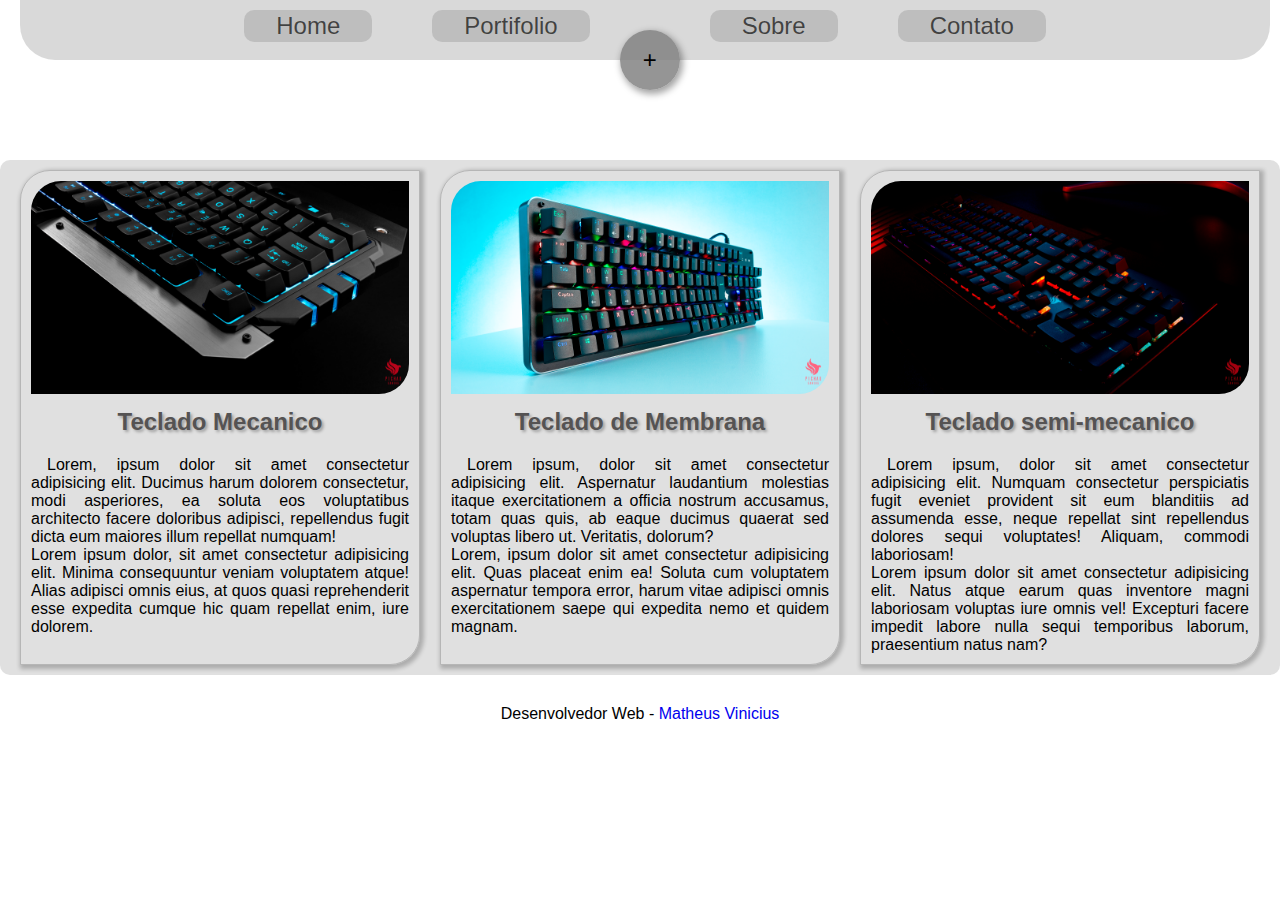
<file: ex001/index.html>
<!DOCTYPE html>
<html lang="pt-br">
<head>
    <meta charset="UTF-8">
    <meta http-equiv="X-UA-Compatible" content="IE=edge">
    <meta name="viewport" content="width=device-width, initial-scale=1.0">
    <title>Protifolio</title>
    <link rel="shortcut icon" href="favicon.ico" type="image/x-icon">
    <link rel="stylesheet" href="index.css">
    
</head>
<body>
    <header id="header">
        <nav id="nav">
            <ul id="menu">
                <li><button>Home</button></li>
                <li><button>Portifolio</button></li>
                <button id="bt-center">+</button>
                <li><button>Sobre</button></li>
                <li><button>Contato</button></li>

            </ul>
        </nav>
    </header>
    <main id="main">
        <section id="section">
            <div>
                <article class="text">
                    <img src="imagens/Pichau_ (63).png" alt="Foto Teclado 1">
                    <h1>Teclado Mecanico</h1>
                    <p>Lorem, ipsum dolor sit amet consectetur adipisicing elit. Ducimus harum dolorem consectetur, modi asperiores, ea soluta eos voluptatibus architecto facere doloribus adipisci, repellendus fugit dicta eum maiores illum repellat numquam! <br>Lorem ipsum dolor, sit amet consectetur adipisicing elit. Minima consequuntur veniam voluptatem atque! Alias adipisci omnis eius, at quos quasi reprehenderit esse expedita cumque hic quam repellat enim, iure dolorem.</p>
                </article>
            </div>
            <div>
                <article class="text">
                    <img src="imagens/Pichau_ (74).png" alt="Foto Teclado 2">
                    <h1>Teclado de Membrana</h1>
                    <p>Lorem ipsum, dolor sit amet consectetur adipisicing elit. Aspernatur laudantium molestias itaque exercitationem a officia nostrum accusamus, totam quas quis, ab eaque ducimus quaerat sed voluptas libero ut. Veritatis, dolorum? <br>Lorem, ipsum dolor sit amet consectetur adipisicing elit. Quas placeat enim ea! Soluta cum voluptatem aspernatur tempora error, harum vitae adipisci omnis exercitationem saepe qui expedita nemo et quidem magnam.</p>
                </article>
            </div>
            <div>
                <article class="text">
                    <img src="imagens/Pichau_ (75).png" alt="Foto Teclado 3">
                    <h1>Teclado semi-mecanico</h1>
                    <p>Lorem ipsum, dolor sit amet consectetur adipisicing elit. Numquam consectetur perspiciatis fugit eveniet provident sit eum blanditiis ad assumenda esse, neque repellat sint repellendus dolores sequi voluptates! Aliquam, commodi laboriosam! <br> Lorem ipsum dolor sit amet consectetur adipisicing elit. Natus atque earum quas inventore magni laboriosam voluptas iure omnis vel! Excepturi facere impedit labore nulla sequi temporibus laborum, praesentium natus nam?</p>
                </article>
            </div>
        </section>
        
    </main>
    <footer id="footer">
            <p>Desenvolvedor Web - <a href="https:/wa.me/+5518920005872">Matheus Vinicius</a>
        </footer></p>
            
</body>
<script src="index.js"></script>
</html>
</file>
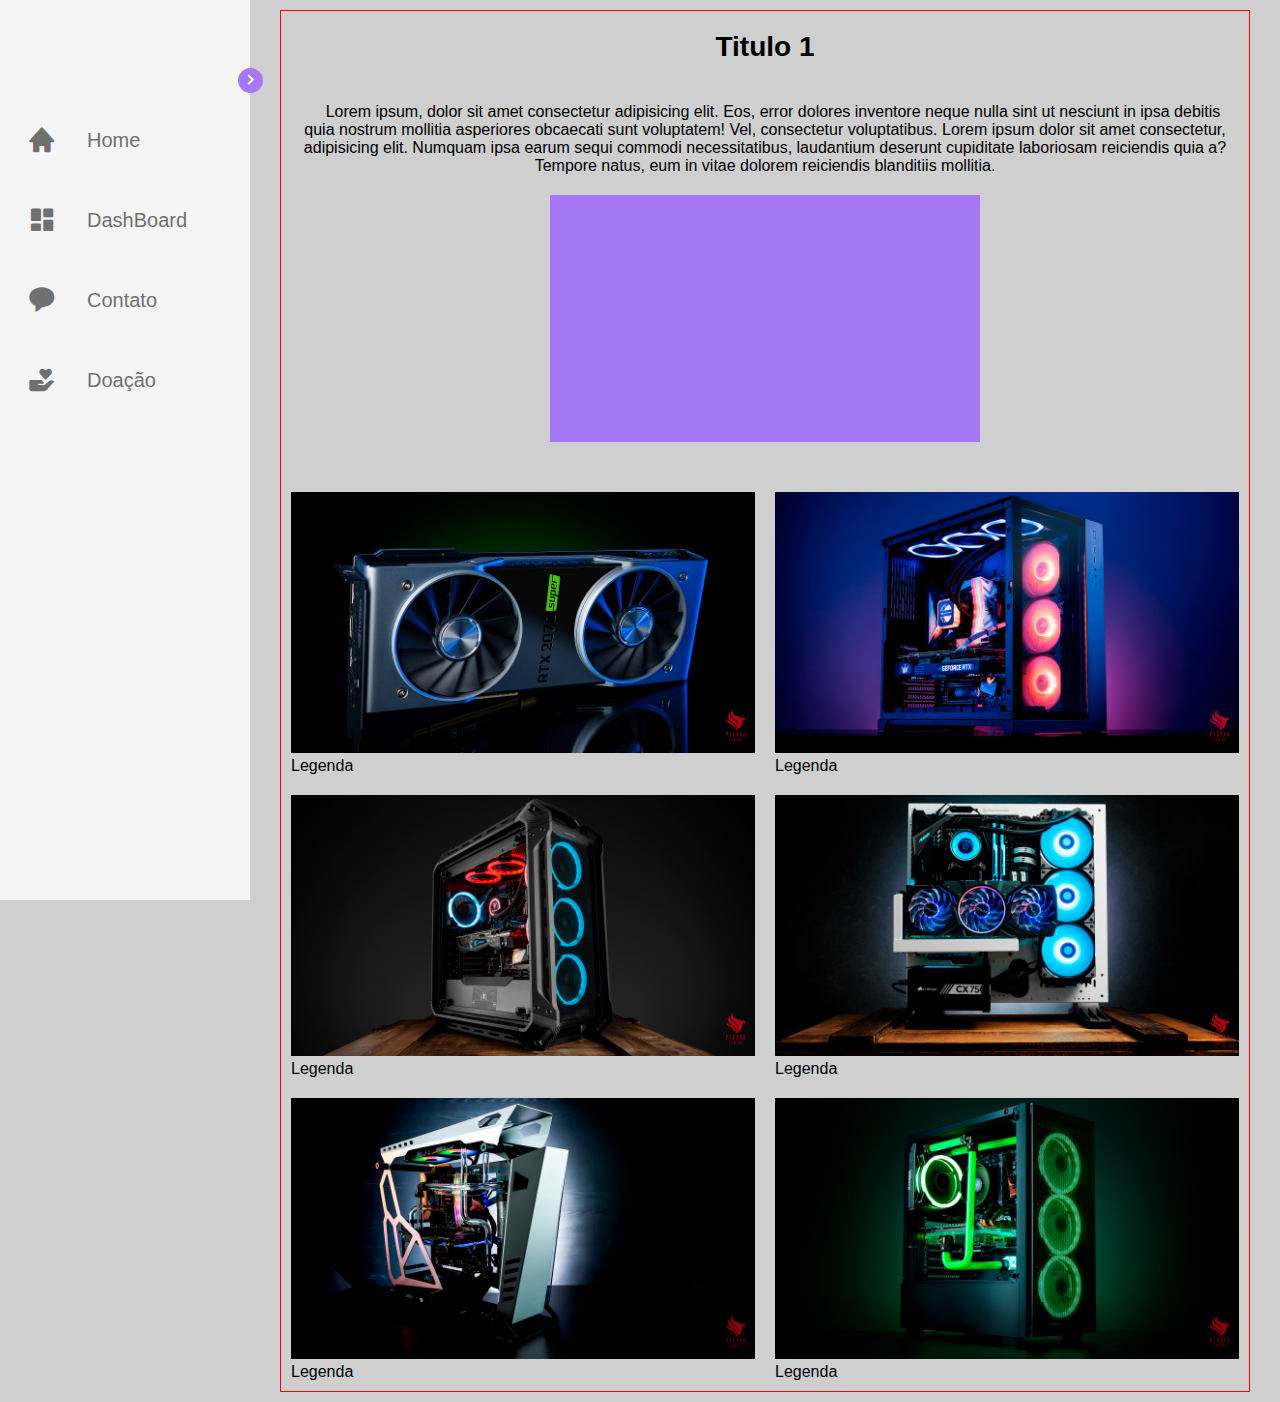
<file: ex002/index.html>
<!DOCTYPE html>
<html lang="pt-br">
<head>
    <meta charset="UTF-8">
    <meta http-equiv="X-UA-Compatible" content="IE=edge">
    <meta name="viewport" content="width=device-width, initial-scale=1.0">
    <title>Treino 2 </title>

    <link rel="stylesheet" href="css-style/style.css">

    <link href='https://unpkg.com/boxicons@2.1.4/css/boxicons.min.css' rel='stylesheet'>
</head>
<body>
    <!--Menu Lateral retratil-->
    <nav class="menu-bar">
        <header>
            
            <div class="bar-toggle">
                <i class='bx bx-chevron-left toggle'></i>
            </div>
            
            </div>
            <div class="menu">
                <ul class="menu-links">
                    <li class="nav-link">
                        <a href="#">
                            <i class='bx bxs-home icon'></i>
                            <span class="nav-text">Home</span>
                        </a>
                    </li>
                    <li class="nav-link">
                        <a href="#">
                            <i class='bx bxs-dashboard icon'></i>
                            <span class="nav-text">DashBoard</span>
                        </a>
                    </li>
                    <li class="nav-link">
                        <a href="#">
                            <i class='bx bxs-message-rounded icon'></i>
                            <span class="nav-text">Contato</span>
                        </a>
                    </li>
                    <li class="nav-link">
                        <a href="#">
                            <i class='bx bxs-donate-heart icon'></i>
                            <span class="nav-text">Doação</span>
                        </a>
                    </li>
                </ul>
                
        </header>
    </nav>
    <!--Corpo de Conteudo-->
    <main id="main">
        <article id="article">
            <h1>Titulo 1</h1>
            <p>Lorem ipsum, dolor sit amet consectetur adipisicing elit. Eos, error dolores inventore neque nulla sint ut nesciunt in ipsa debitis quia nostrum mollitia asperiores obcaecati sunt voluptatem! Vel, consectetur voluptatibus. Lorem ipsum dolor sit amet consectetur, adipisicing elit. Numquam ipsa earum sequi commodi necessitatibus, laudantium deserunt cupiditate laboriosam reiciendis quia a? Tempore natus, eum in vitae dolorem reiciendis blanditiis mollitia.</p>
        </article>
        <div class="video">
            <iframe width="560" height="315" src="https://www.youtube.com/embed/Cm-fUdymvbM" title="YouTube video player" frameborder="0" allow="accelerometer; autoplay; clipboard-write; encrypted-media; gyroscope; picture-in-picture" allowfullscreen>
            </iframe>
                
        </div>
        <section id="section">
            
            <div class="img">
                <a href="#"><img src="imagens/Pichau_ (3).png" alt="Pichau_3"></a>
                <p>Legenda</p>
            </div>
            <div class="img">
                <a href="#"><img src="imagens/Pichau_ (5).png" alt="Pichau_5"></a>
                <p>Legenda</p>
            </div>
            <div class="img">
                <a href="#"><img src="imagens/Pichau_ (6).png" alt="Pichau_6"></a>
                <p>Legenda</p>
            </div>
            <div class="img">
                <a href="#"><img src="imagens/Pichau_ (7).png" alt="Pichau_7"></a>
                <p>Legenda</p>
            </div>
            <div class="img">
                <a href="#"><img src="imagens/Pichau_ (23).png" alt="Pichau_23"></a>
                <p>Legenda</p>
            </div>
            <div class="img">
                <a href="#"><img src="imagens/Pichau_ (45).png" alt="Pichau_45"></a>
                <p>Legenda</p>
            </div>
        </section>
    </main>
    <!--Scripts-->
    <script src="script/script.js"></script>
</body>
</html>
</file>
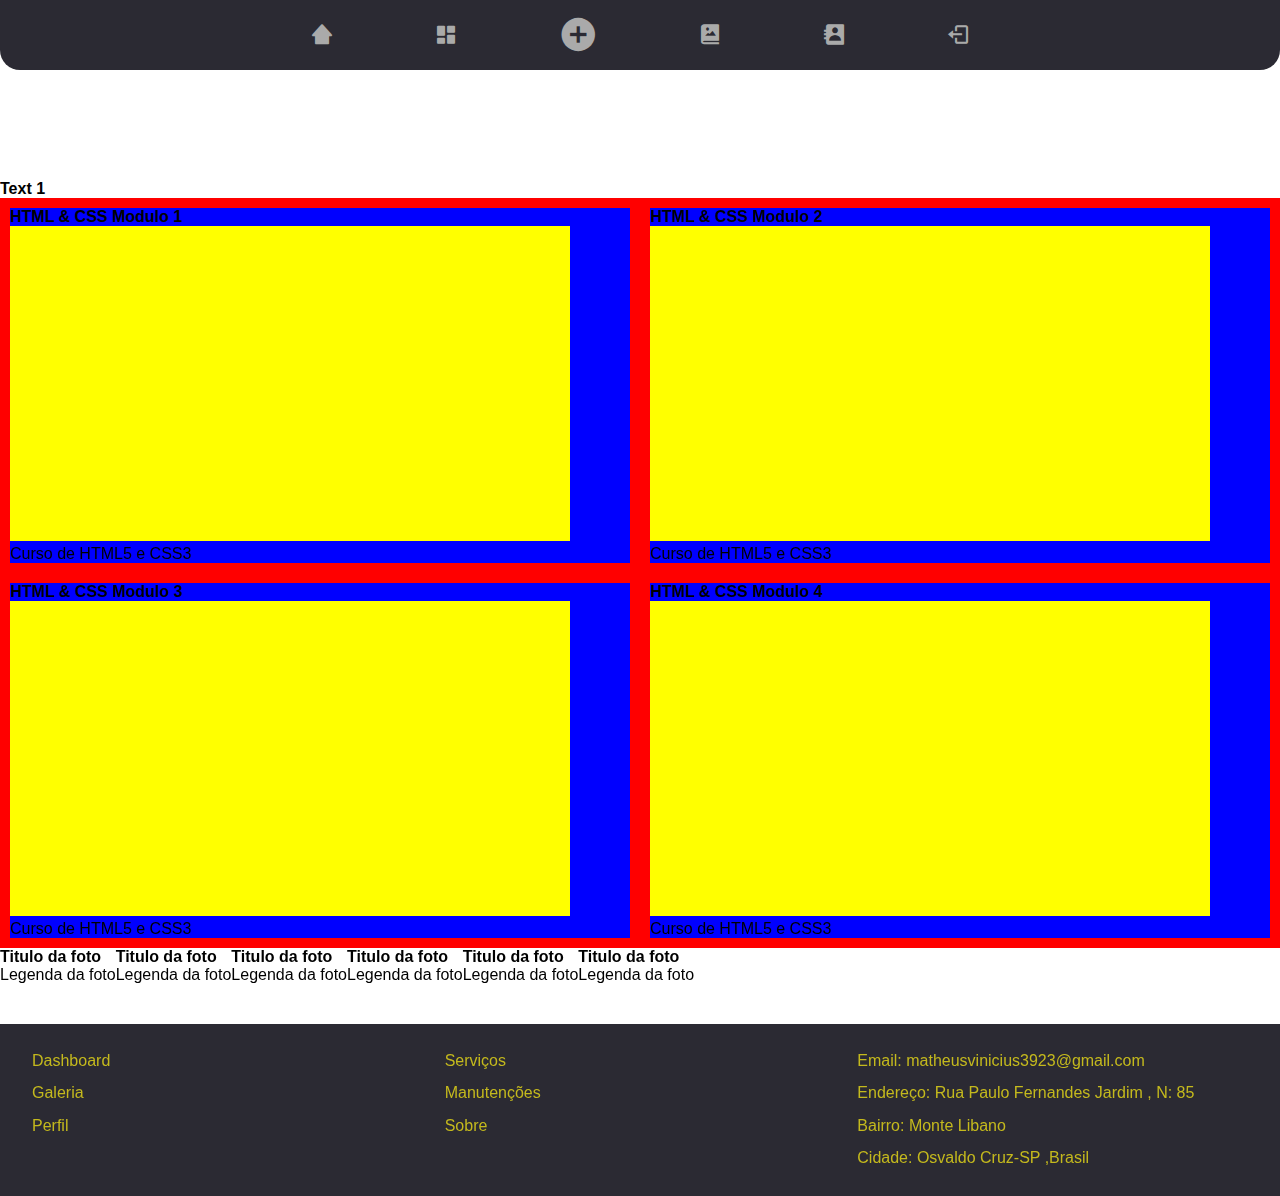
<file: ex003/index.html>
<!DOCTYPE html>
<html lang="pt-br">
<head>
    <meta charset="UTF-8">
    <meta http-equiv="X-UA-Compatible" content="IE=edge">
    <meta name="viewport" content="width=device-width, initial-scale=1.0">
    <title>Document</title>
    <link href='https://unpkg.com/boxicons@2.1.4/css/boxicons.min.css' rel='stylesheet'>
    <link rel="stylesheet" href="styles/index.css">
</head>
<body>
    <header id="header">
        <!---------------Script-------------->
        <button id="bt-mobile">Mobile</button>
        <!---------------Script-------------->
        <nav class="sidebar">
            <div class="logo">
                
            </div>
            <ul class="sidebar-menu">
                <li class="close">
                    <a href="#">
                        <i class='bx bxs-home-alt-2'></i>
                    </a>
                </li>
                <li class="close">
                    <a href="#">
                        <i class='bx bxs-dashboard'></i>
                    </a>
                </li>
                <li class="sidebar-menu-bt-center">
                    <a href="#">
                        <i class='bx bxs-plus-circle'></i>
                    </a>
                </li>
                <li class="close">
                    <a href="#">
                        <i class='bx bxs-photo-album'></i>
                    </a>
                </li>
                <li class="close">
                    <a href="#">
                        <i class='bx bxs-contact'></i>
                    </a>
                </li>
                <li class="close">
                    <a href="#">
                        <i class='bx bx-log-out'></i>
                    </a>
                </li>
            </ul>
        </nav>
    </header>
    <main id="main">
        <article class="article">
            <h1>Text 1</h1>
        </article>
        <section id="section-video">
            
            <div class="container-section-video">
                <h3>HTML & CSS Modulo 1</h3>
                <!--Video iframe-->
                <iframe width="560" height="315" src="https://www.youtube.com/embed/videoseries?list=PLHz_AreHm4dkZ9-atkcmcBaMZdmLHft8n" title="YouTube video player" frameborder="0" allow="accelerometer; autoplay; clipboard-write; encrypted-media; gyroscope; picture-in-picture" allowfullscreen></iframe>
                <p>Curso de HTML5 e CSS3</p>
            </div>
            
            
            <div class="container-section-video">
                <h3>HTML & CSS Modulo 2</h3>
                <!--Video iframe-->
                <iframe width="560" height="315" src="https://www.youtube.com/embed/vPNIAJ9B4hg" title="YouTube video player" frameborder="0" allow="accelerometer; autoplay; clipboard-write; encrypted-media; gyroscope; picture-in-picture" allowfullscreen></iframe>
                <p>Curso de HTML5 e CSS3</p>
            </div>
            
            
            <div class="container-section-video">
                <h3>HTML & CSS Modulo 3</h3>
                <!--Video iframe-->
                <iframe width="560" height="315" src="https://www.youtube.com/embed/ofFgnDtn_1c" title="YouTube video player" frameborder="0" allow="accelerometer; autoplay; clipboard-write; encrypted-media; gyroscope; picture-in-picture" allowfullscreen></iframe>
                <p>Curso de HTML5 e CSS3</p>
            </div>
            <div class="container-section-video">
                <h3>HTML & CSS Modulo 4</h3>
                <!--Video iframe-->
                <iframe width="560" height="315" src="https://www.youtube.com/embed/zHKHMmEG9vE" title="YouTube video player" frameborder="0" allow="accelerometer; autoplay; clipboard-write; encrypted-media; gyroscope; picture-in-picture" allowfullscreen></iframe>
                <p>Curso de HTML5 e CSS3</p>
            </div>
            
        </section>
        <article class="article">

        </article>
        <section id="section-foto">
            
            <div class="main-section-foto">
                <!--Fotos-->
                <h3>Titulo da foto</h3>
                <p>Legenda da foto</p>
            </div>
                   
            <div class="main-section-foto">
                <!--Fotos-->
                <h3>Titulo da foto</h3>
                <p>Legenda da foto</p>
            </div>
            
            <div class="main-section-foto">
                <!--Fotos-->
                <h3>Titulo da foto</h3>       
                <p>Legenda da foto</p>
            </div>
            
            <div class="main-section-foto">
                <!--Fotos-->
                <h3>Titulo da foto</h3>
                <p>Legenda da foto</p>
            </div>
            
            <div class="main-section-foto">
                <!--Fotos-->
                <h3>Titulo da foto</h3>            
                <p>Legenda da foto</p>
            </div>
            
            <div class="main-section-foto">
                <!--Fotos-->
                <h3>Titulo da foto</h3>
                <p>Legenda da foto</p>
            </div>
        </section>
    </main>
    <footer class="rodape">
        <table class="rodape-info">
            <tr>
                <td><a href="">Dashboard</a></td>
                <td><a href="">Serviços</a></td>
                <td>Email: <a href="mailto:matheusvinicius3923@gmail.com">matheusvinicius3923@gmail.com</a></td>
            </tr>
            <tr>
                <td><a href="">Galeria</a></td>
                <td><a href="">Manutenções</a></td>
                <td>Endereço: Rua Paulo Fernandes Jardim , N: 85</td>
            </tr>
            <tr>
                <td><a href="">Perfil</a></td>
                <td><a href="">Sobre</a></td>
                <td>Bairro: Monte Libano</td>
            </tr>
            <tr>
                <td></td>
                <td></td>
                <td>Cidade: Osvaldo Cruz-SP ,Brasil</td>

            </tr>
        </table>
    </footer>
</body>
</html>
</file>
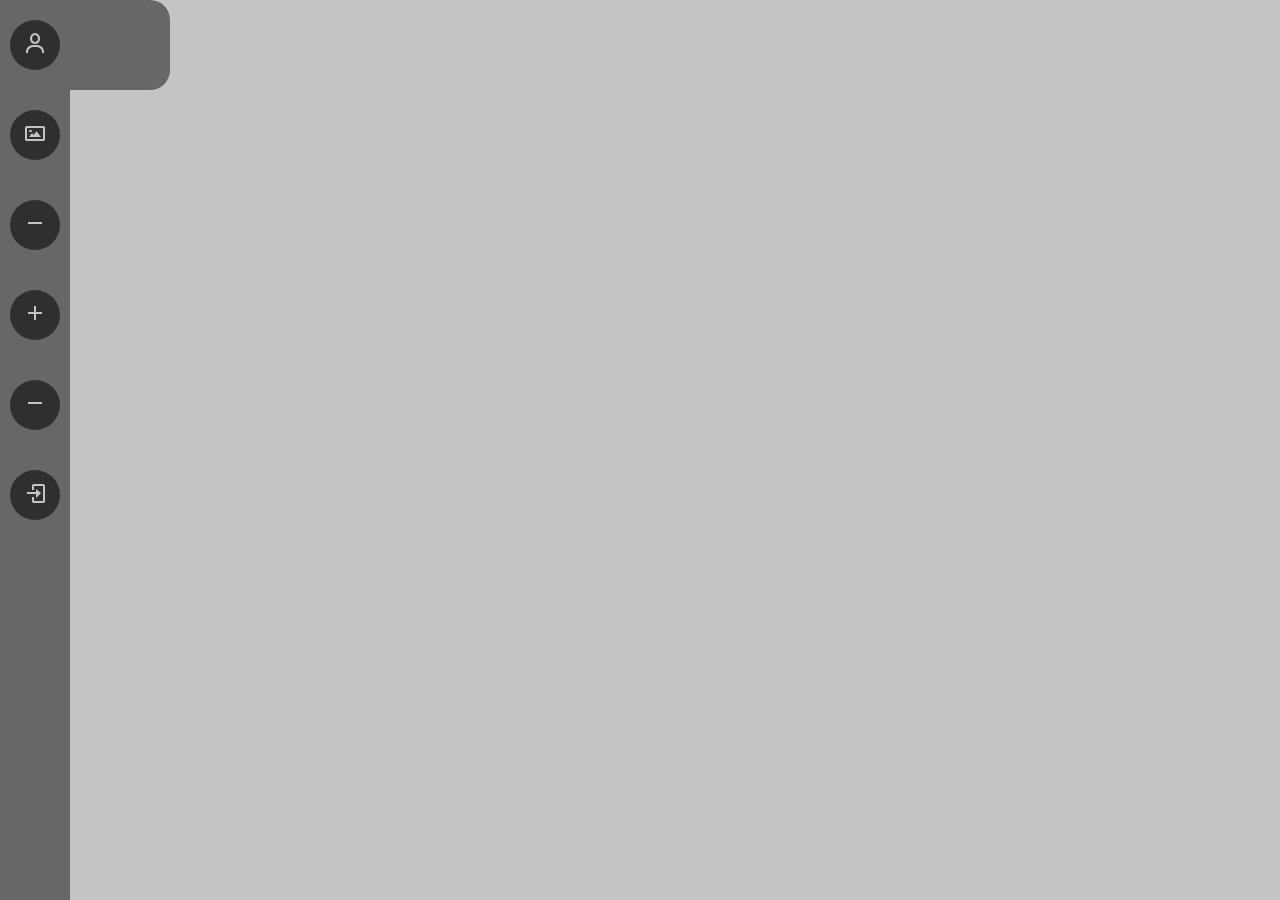
<file: ex004/index.html>
<!DOCTYPE html>
<html lang="pt-br">
<head>
    <meta charset="UTF-8">
    <meta http-equiv="X-UA-Compatible" content="IE=edge">
    <meta name="viewport" content="width=device-width, initial-scale=1.0">
    <title>Exercicio 04</title>
    <link rel="shortcut icon" href="favicon.ico" type="image/x-icon">
    <link rel="stylesheet" href="style/css01.css">
    <link rel="stylesheet" href="style/css02.css">
    <link href='https://unpkg.com/boxicons@2.1.4/css/boxicons.min.css' rel='stylesheet'>
</head>
<body>
    <header>
        <nav class="box">
            <ul class="menu-bar">

                <li>
                    <button class="button">
                        <i class='bx bx-user'></i>
                    </button>
                    <p class="bt-legenda">Perfil</p>
                </li>

                <li>
                <button class="button">
                        <i class='bx bx-image'></i>
                    </button>
                    <p class="bt-legenda">Galeria</p>
                </li>

                <li>
                    <button class="button">
                        <i class='bx bx-minus'></i>
                       
                    </button>
                     <p class="bt-legenda">Alguma</p>
                </li>

                <li>
                    <button class="button">
                        <i class='bx bx-plus'></i>
                    </button>
                    <p class="bt-legenda">alguma</p>
                </li>

                <li>
                    <button class="button">
                        <i class='bx bx-minus'></i>
                    </button>
                    <p class="bt-legenda">Contato</p>
                </li>
                
                <li>
                    <div class="log-out flex">
                        <button class="button">
                            <i class='bx bx-log-out'></i>
                        </button>
                        <p class="bt-legenda exit">Sair</p>
                    </div>
                    <div class="log-in flex">
                        <button class="button">
                            <i class='bx bx-log-in'></i>
                        </button>
                        <p class="bt-legenda enter">Entrar</p>
                    </div>
                </li>
                
                
            </ul>
        </nav>
    </header>
    
</body>
</html>
</file>
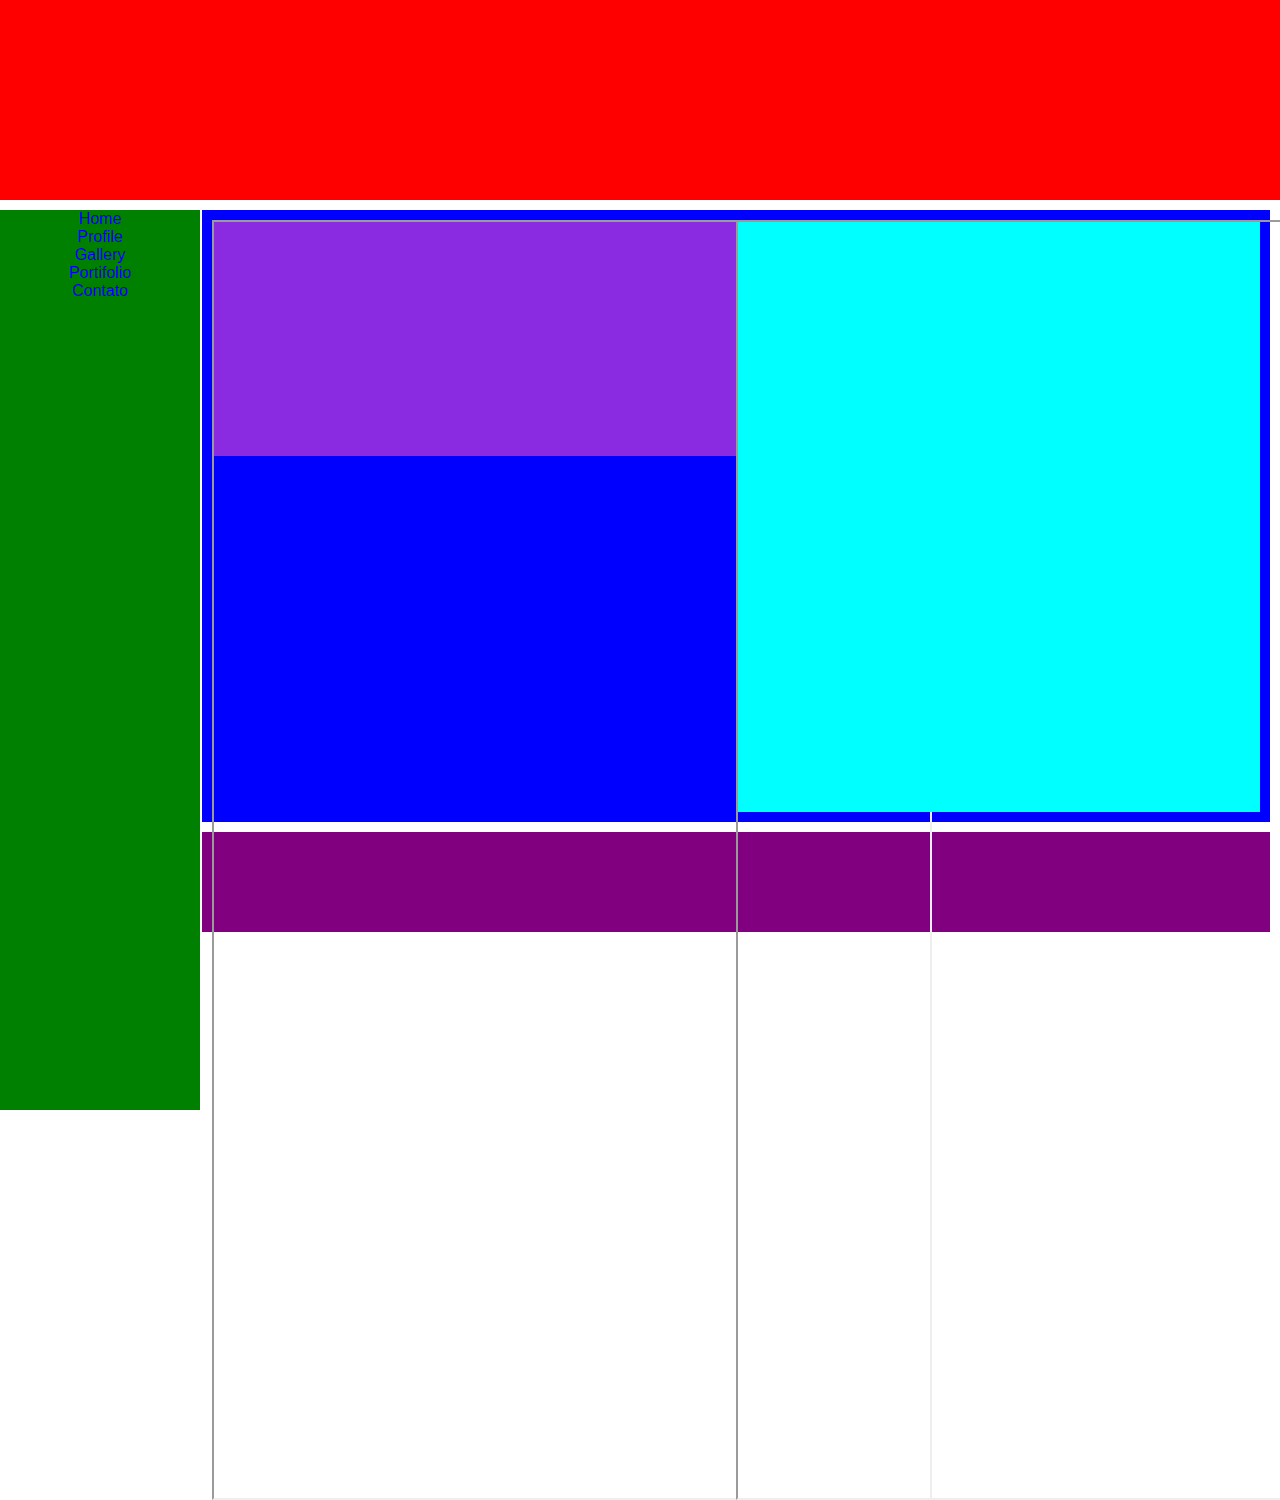
<file: ex005/index.html>
<!DOCTYPE html>
<html lang="pt-br">
<head>
    <meta charset="UTF-8">
    <meta http-equiv="X-UA-Compatible" content="IE=edge">
    <meta name="viewport" content="width=device-width, initial-scale=1.0">
    <title>Display = GRID</title>
    <link rel="stylesheet" href="style/grid.css">
</head>
<body>
    <header class="cabeçalho">
        

    </header>
    
    <nav class="sidebar">
        <ul class="menu">
            <li><a href="#">Home</a></li>
            <li><a href="#">Profile</a></li>
            <li><a href="#">Gallery</a></li>
            <li><a href="#">Portifolio</a></li>
            <li><a href="#">Contato</a></li>
        </ul>
    </nav>

    <main class="container">
        <section class="text">
            <iframe class="video" src="https://drive.google.com/file/d/1P_Eglna3308Kp6nXxD21__0CcInYgJVf/preview" width="720" height="1280" allow="autoplay"></iframe>
        </section>
        <section class="img">
            <iframe class="video" src="https://drive.google.com/file/d/1L3TdYBX80W4CqdiNGpZvjH43bXzJ2mrG/preview"  width="720" height="1280" allow="autoplay"></iframe>
        </section>
    </main>

    <footer class="rodapé">

    </footer>
</body>
</html>
</file>
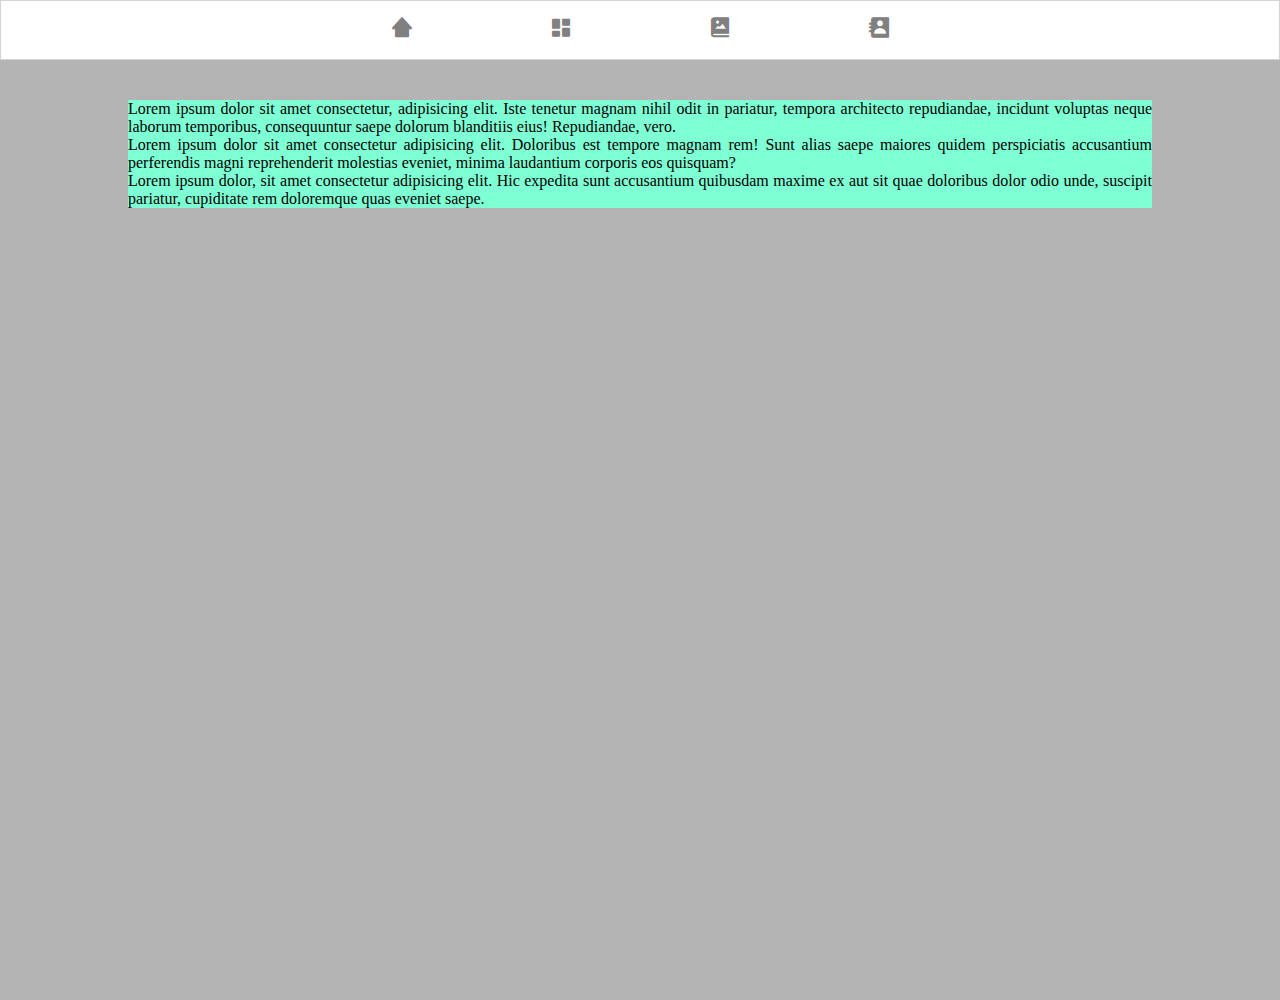
<file: ex006/index.html>
<!DOCTYPE html>
<html lang="pt-br">
<head>
    <meta charset="UTF-8">
    <meta http-equiv="X-UA-Compatible" content="IE=edge">
    <meta name="viewport" content="width=device-width, initial-scale=1.0">
    <title>Tabelas</title>
    <link rel="stylesheet" href="style/home.css">
    <link href='https://unpkg.com/boxicons@2.1.4/css/boxicons.min.css' rel='stylesheet'>
</head>
<body>
    <!--Cabeçalho-->
    <header>
        <nav class="menu-bar">
            <ul class="menu">
                <li>
                    <a href="#">
                        <i class='bx bxs-home-alt-2'></i>
                    </a>
                </li>
                <li>
                    <a href="#">
                        <i class='bx bxs-dashboard'></i>
                    </a>
                </li>
                <li>
                    <a href="#">
                        <i class='bx bxs-photo-album'></i>
                    </a>
                </li>
                <li>
                    <a href="#">
                        <i class='bx bxs-contact'></i>
                    </a>
                </li>
                
            </ul>
        </nav>
    </header>

    <!--Conteudo-->
    <main>
        
        <section>
            <article>
                <p>Lorem ipsum dolor sit amet consectetur, adipisicing elit. Iste tenetur magnam nihil odit in pariatur, tempora architecto repudiandae, incidunt voluptas neque laborum temporibus, consequuntur saepe dolorum blanditiis eius! Repudiandae, vero.</p>
            </article>
        </section>
        <section>
            <article>
                <p>Lorem ipsum dolor sit amet consectetur adipisicing elit. Doloribus est tempore magnam rem! Sunt alias saepe maiores quidem perspiciatis accusantium perferendis magni reprehenderit molestias eveniet, minima laudantium corporis eos quisquam?</p>
            </article>
        </section>
        <section>
            <article>
                <p>Lorem ipsum dolor, sit amet consectetur adipisicing elit. Hic expedita sunt accusantium quibusdam maxime ex aut sit quae doloribus dolor odio unde, suscipit pariatur, cupiditate rem doloremque quas eveniet saepe.</p>
            </article>
        </section>
    </main>

    <!--Rodapé-->
    <footer>

    </footer>
    
</body>
</html>
</file>
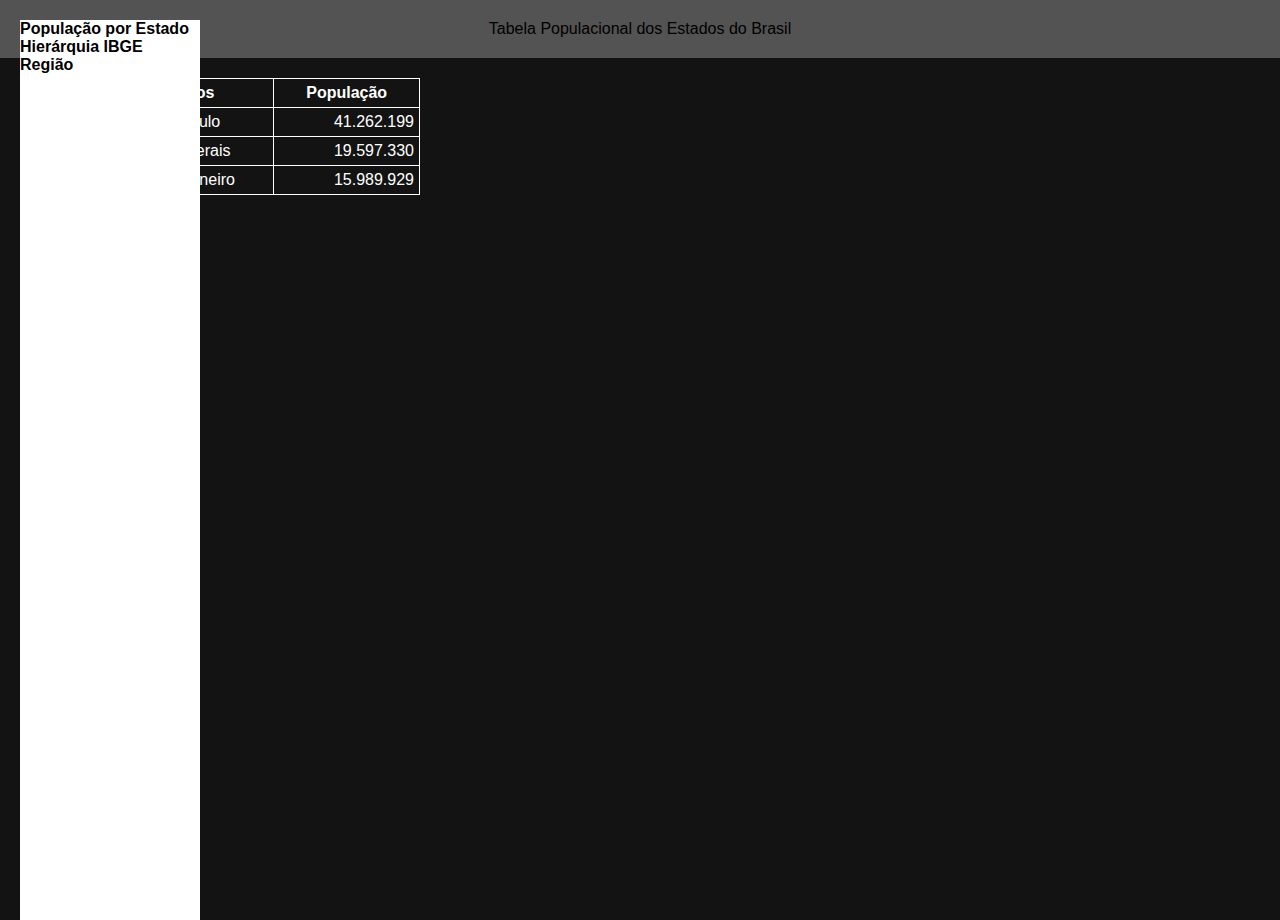
<file: ex007/index.html>
<!DOCTYPE html>
<html lang="pt-br">
<head>
    <meta charset="UTF-8">
    <meta http-equiv="X-UA-Compatible" content="IE=edge">
    <meta name="viewport" content="width=device-width, initial-scale=1.0">
    <title>Tabelas Grandes</title>
    <link rel="stylesheet" href="style/style.css">
</head>
<body>
    <header>
        <nav>
            <ul>
                <li>
                    <a href="#">
                        População por Estado
                    </a>
                </li>
                <li>
                    <a href="#">
                        
                    </a>
                </li>
                <li>
                    <a href="#">
                        Hierárquia IBGE
                    </a>
                </li>
                <li>
                    <a href="#">
                        Região
                    </a>
                </li>
            </ul>
        </nav>
    </header>
    <main>
        <section>
            Tabela Populacional dos Estados do Brasil
        </section>
    </main>
    <div class="tabela">
        <table>
            <thead>
                <tr>
                    <th>Posição</th>
                    <th>Estados</th>
                    <th>População</th>
                </tr>
            </thead>
            <tbody>
                <tr>
                    <td class="num">1</td>
                    <td>São Paulo</td>
                    <td class="num-person">41.262.199</td>
                </tr>
                <tr>
                    <td class="num">2</td>
                    <td>Minas Gerais</td>
                    <td class="num-person">19.597.330</td>
                </tr>
                <tr>
                    <td class="num">3</td>
                    <td>Rio de Janeiro</td>
                    <td class="num-person">15.989.929</td>
                </tr>
            </tbody>
            <tfoot>
            </tfoot>
        </table>
    </div>
    
</body>
</html>
</file>
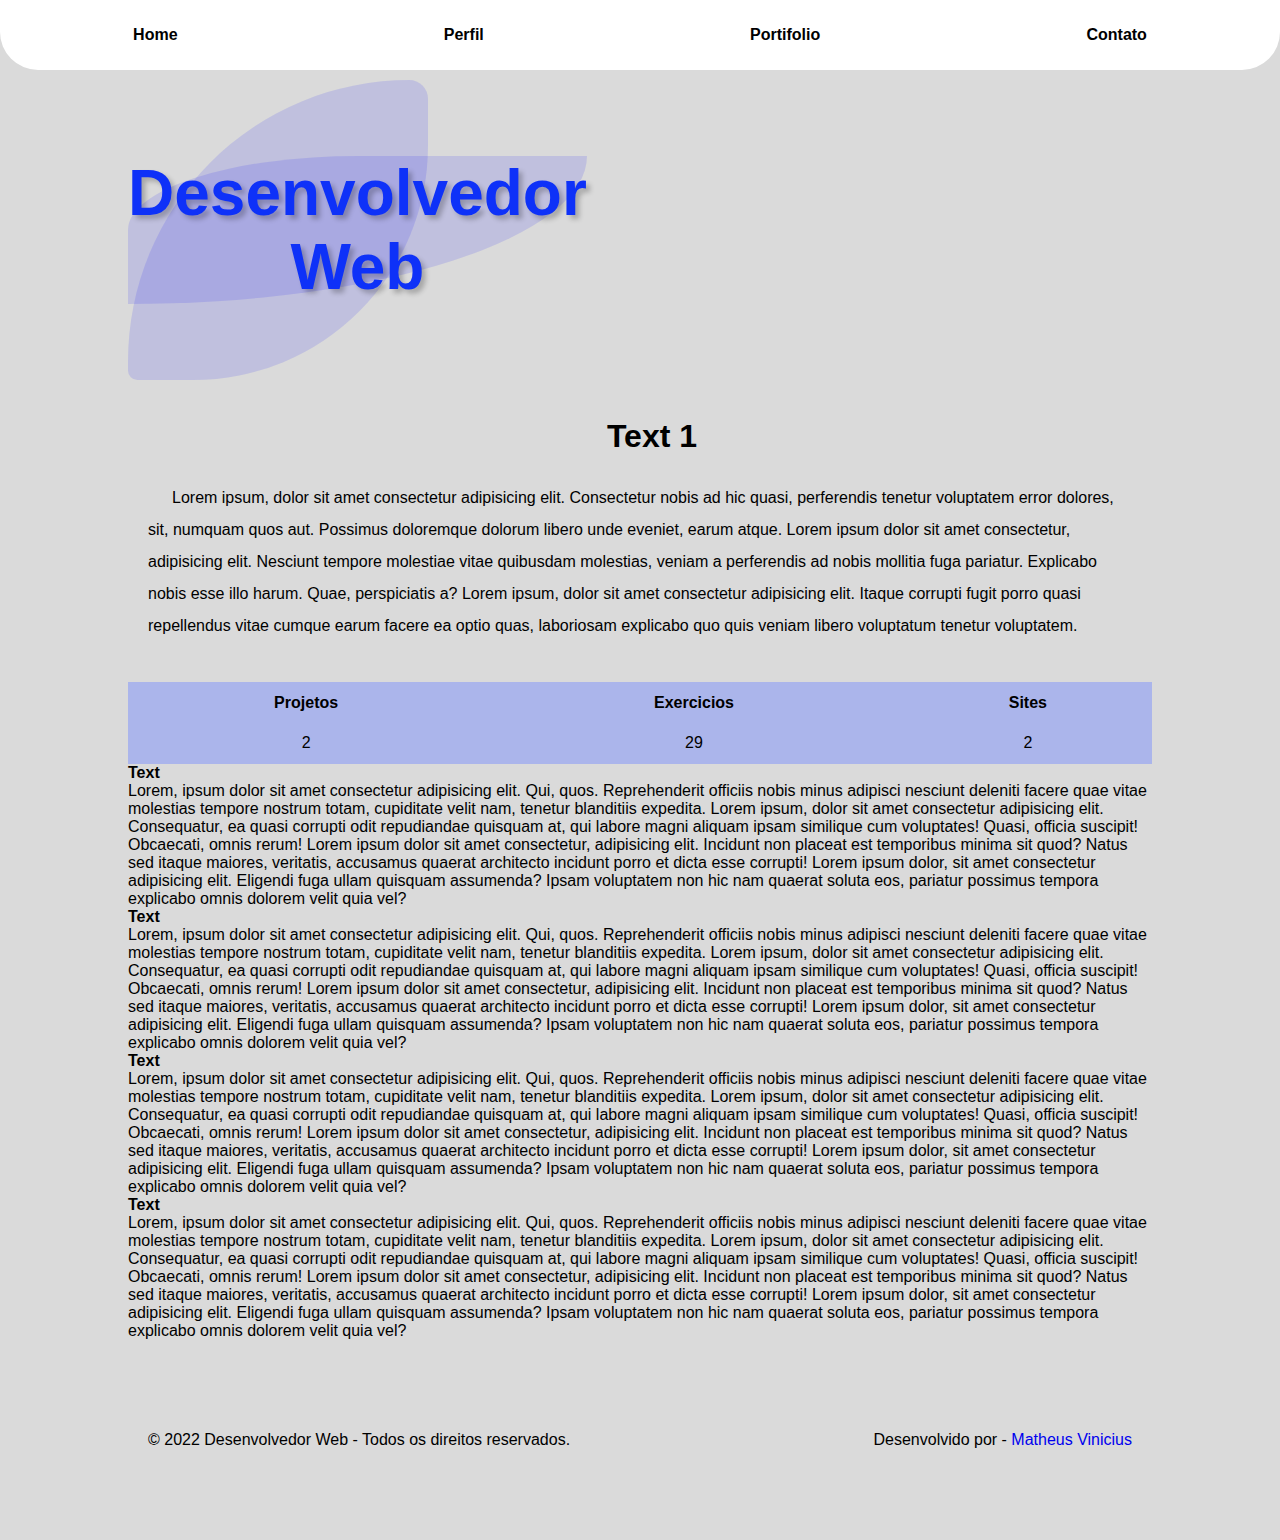
<file: ex008/index.html>
<!DOCTYPE html>
<html lang="pt-br">
<head>
    <meta charset="UTF-8">
    <meta http-equiv="X-UA-Compatible" content="IE=edge">
    <meta name="viewport" content="width=device-width, initial-scale=1.0">
    <title>Exercicio 8</title>
    <link rel="stylesheet" href="estilos/style.css">
</head>
<body>
    <header>
        <nav class="sidebar">
            <ul class="menu">
                <li class="menu-iten">
                    <a href="#">Home</a>
                </li>
                <li class="menu-iten">
                    <a href="#">Perfil</a>
                </li>
                <li class="menu-iten">
                    <a href="#">Portifolio</a>
                </li>
                <li class="menu-iten">
                    <a href="#">Contato</a>
                </li>
            </ul>
        </nav>
    </header>
    <main>
        <section class="container">
            <div class="logo">
                <p>Desenvolvedor <br> Web</p>
            </div>
            <article>
                <div class="box-text">
                    <h1>Text 1</h1>
                    <p>Lorem ipsum, dolor sit amet consectetur adipisicing elit. Consectetur nobis ad hic quasi, perferendis tenetur voluptatem error dolores, sit, numquam quos aut. Possimus doloremque dolorum libero unde eveniet, earum atque. Lorem ipsum dolor sit amet consectetur, adipisicing elit. Nesciunt tempore molestiae vitae quibusdam molestias, veniam a perferendis ad nobis mollitia fuga pariatur. Explicabo nobis esse illo harum. Quae, perspiciatis a? Lorem ipsum, dolor sit amet consectetur adipisicing elit. Itaque corrupti fugit porro quasi repellendus vitae cumque earum facere ea optio quas, laboriosam explicabo quo quis veniam libero voluptatum tenetur voluptatem.
                    </p>
                </div>
            </article>
        </section>
        <div class="table">
            <table>
                <thead>
                    <tr>
                        <th>Projetos</th>
                        <th>Exercicios</th>
                        <th>Sites</th>
                    </tr>
                </thead>
                <tbody>
                    <tr>
                        
                        <td>2</td>
                        <td>29</td>
                        <td>2</td>
                    </tr>
                </tbody>
            </table>
        </div>
        <h1>Text</h1>
        <p>Lorem, ipsum dolor sit amet consectetur adipisicing elit. Qui, quos. Reprehenderit officiis nobis minus adipisci nesciunt deleniti facere quae vitae molestias tempore nostrum totam, cupiditate velit nam, tenetur blanditiis expedita. Lorem ipsum, dolor sit amet consectetur adipisicing elit. Consequatur, ea quasi corrupti odit repudiandae quisquam at, qui labore magni aliquam ipsam similique cum voluptates! Quasi, officia suscipit! Obcaecati, omnis rerum! Lorem ipsum dolor sit amet consectetur, adipisicing elit. Incidunt non placeat est temporibus minima sit quod? Natus sed itaque maiores, veritatis, accusamus quaerat architecto incidunt porro et dicta esse corrupti! Lorem ipsum dolor, sit amet consectetur adipisicing elit. Eligendi fuga ullam quisquam assumenda? Ipsam voluptatem non hic nam quaerat soluta eos, pariatur possimus tempora explicabo omnis dolorem velit quia vel?</p>
        <h1>Text</h1>
        <p>Lorem, ipsum dolor sit amet consectetur adipisicing elit. Qui, quos. Reprehenderit officiis nobis minus adipisci nesciunt deleniti facere quae vitae molestias tempore nostrum totam, cupiditate velit nam, tenetur blanditiis expedita. Lorem ipsum, dolor sit amet consectetur adipisicing elit. Consequatur, ea quasi corrupti odit repudiandae quisquam at, qui labore magni aliquam ipsam similique cum voluptates! Quasi, officia suscipit! Obcaecati, omnis rerum! Lorem ipsum dolor sit amet consectetur, adipisicing elit. Incidunt non placeat est temporibus minima sit quod? Natus sed itaque maiores, veritatis, accusamus quaerat architecto incidunt porro et dicta esse corrupti! Lorem ipsum dolor, sit amet consectetur adipisicing elit. Eligendi fuga ullam quisquam assumenda? Ipsam voluptatem non hic nam quaerat soluta eos, pariatur possimus tempora explicabo omnis dolorem velit quia vel?</p>
        <h1>Text</h1>
        <p>Lorem, ipsum dolor sit amet consectetur adipisicing elit. Qui, quos. Reprehenderit officiis nobis minus adipisci nesciunt deleniti facere quae vitae molestias tempore nostrum totam, cupiditate velit nam, tenetur blanditiis expedita. Lorem ipsum, dolor sit amet consectetur adipisicing elit. Consequatur, ea quasi corrupti odit repudiandae quisquam at, qui labore magni aliquam ipsam similique cum voluptates! Quasi, officia suscipit! Obcaecati, omnis rerum! Lorem ipsum dolor sit amet consectetur, adipisicing elit. Incidunt non placeat est temporibus minima sit quod? Natus sed itaque maiores, veritatis, accusamus quaerat architecto incidunt porro et dicta esse corrupti! Lorem ipsum dolor, sit amet consectetur adipisicing elit. Eligendi fuga ullam quisquam assumenda? Ipsam voluptatem non hic nam quaerat soluta eos, pariatur possimus tempora explicabo omnis dolorem velit quia vel?</p>
        <h1>Text</h1>
        <p>Lorem, ipsum dolor sit amet consectetur adipisicing elit. Qui, quos. Reprehenderit officiis nobis minus adipisci nesciunt deleniti facere quae vitae molestias tempore nostrum totam, cupiditate velit nam, tenetur blanditiis expedita. Lorem ipsum, dolor sit amet consectetur adipisicing elit. Consequatur, ea quasi corrupti odit repudiandae quisquam at, qui labore magni aliquam ipsam similique cum voluptates! Quasi, officia suscipit! Obcaecati, omnis rerum! Lorem ipsum dolor sit amet consectetur, adipisicing elit. Incidunt non placeat est temporibus minima sit quod? Natus sed itaque maiores, veritatis, accusamus quaerat architecto incidunt porro et dicta esse corrupti! Lorem ipsum dolor, sit amet consectetur adipisicing elit. Eligendi fuga ullam quisquam assumenda? Ipsam voluptatem non hic nam quaerat soluta eos, pariatur possimus tempora explicabo omnis dolorem velit quia vel?</p>
    </main>
    <footer>
        <p>© 2022 Desenvolvedor Web - Todos os direitos reservados.</p>
        <p>Desenvolvido por - <a href="#">Matheus Vinicius</a></p> 
    </footer>
</body>
</html>
</file>
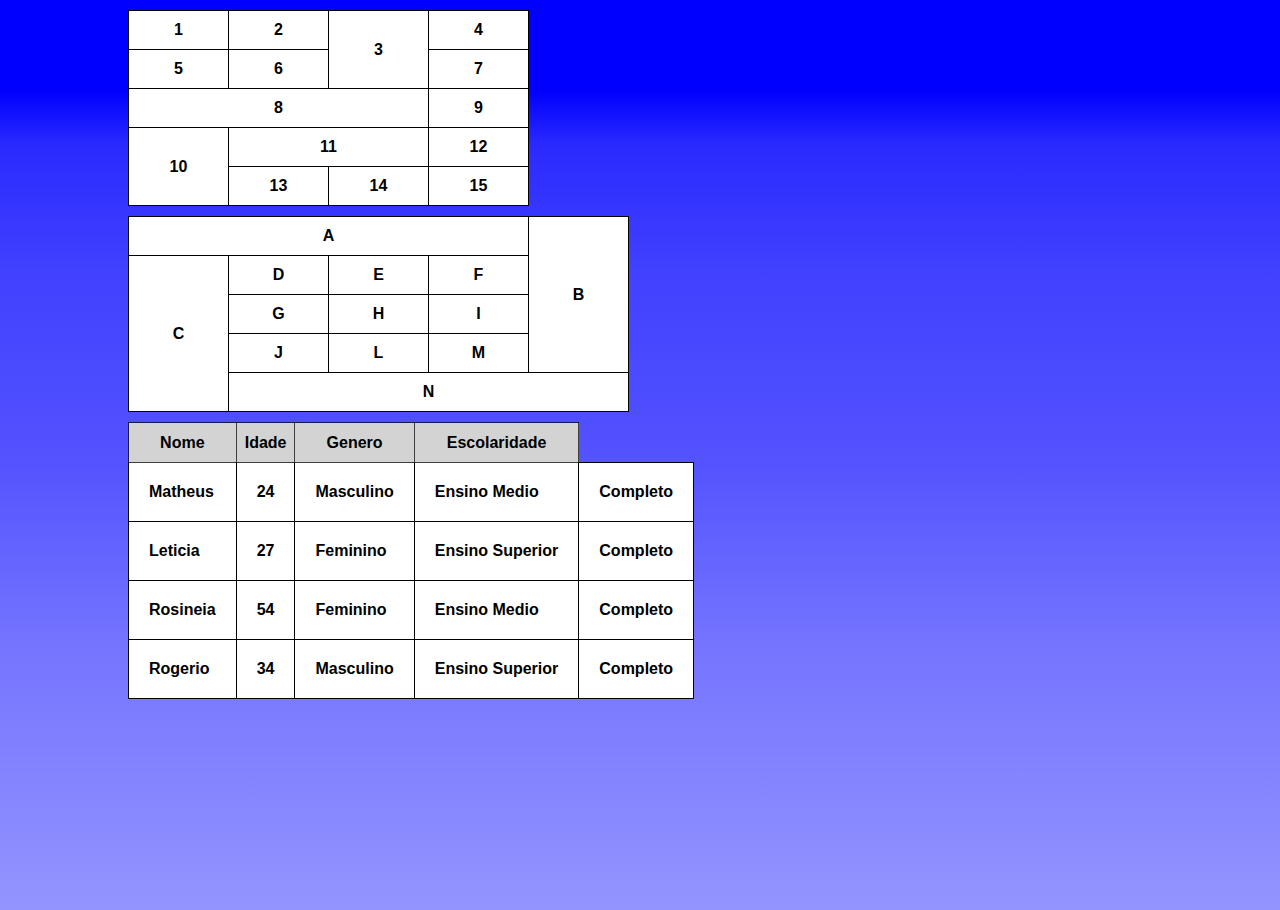
<file: ex009/index.html>
<!DOCTYPE html>
<html lang="pt-br">
<head>
    <meta charset="UTF-8">
    <meta http-equiv="X-UA-Compatible" content="IE=edge">
    <meta name="viewport" content="width=device-width, initial-scale=1.0">
    <title>Desafio de Tabelas</title>
    <style>
        /*Tabelas 1 e 2*/
        *{
            margin: 0;
            padding: 0%;
            box-sizing: border-box;

        }
        body{
            height:100vh ;
            max-width: 80%;
            margin: 0 auto;
            background-image: linear-gradient(to bottom,
             #0000ff 10%,
             #0000ffd5 16%,
             #0000ffbe 30%,
             #0000ffad 50%,
             #0000ff8c 70%,
             #0000ff6b 100%);

        }
        .table-1 ,.table-2{
            background-color: white;
            margin-top: 10px;
            border-collapse: collapse;
            font-family: Arial, Helvetica, sans-serif;
            font-weight: bold;
        }
        .table-1 td, .table-2 td{
            border: 1px solid black;
            padding: 10px;
            width: 100px;
            text-align: center;
        }


        /*tabela 3*/

        .table-3{
            margin-top: 10px;
            border-collapse: collapse;
            font-family: Arial, Helvetica, sans-serif;
            font-weight: bold;
        }

        .table-3 th{
            background-color: lightgray;
            border: 1px solid rgba(0, 0, 0, 0.705);
            height: 40px;
        }
        .table-3 td{
            background-color: white;
            padding: 20px;
            border: 1px solid black;
        }

    </style>
</head>
<body>
    <table class="table-1">
        <tr>
            <td>1</td>
            <td>2</td>
            <td rowspan="2">3</td>
            <td>4</td>
        </tr>
        <tr>
            <td>5</td>
            <td>6</td>
            <td>7</td>
        </tr>
        <tr>
            <td colspan="3">8</td>
            <td>9</td>
        </tr>
        <tr>
            <td rowspan="2">10</td>
            <td colspan="2">11</td>
            <td>12</td>
        </tr>
        <tr>
            <td>13</td>
            <td>14</td>
            <td>15</td>
        </tr>
    </table>
    <table class="table-2">
        <tr>
            <td colspan="4">A</td>
            <td rowspan="4">B</td>
        </tr>
        <tr>
            <td rowspan="4">C</td>
            <td>D</td>
            <td>E</td>
            <td>F</td>
        </tr>
        <tr>
            <td>G</td>
            <td>H</td>
            <td>I</td>
        </tr>
        <tr>
            <td>J</td>
            <td>L</td>
            <td>M</td>
        </tr>
        <tr>
            <td colspan="4">N</td>
        </tr>
    </table>
    <table class="table-3">
        <thead>
            <tr>
                <th>Nome</th>
                <th>Idade</th>
                <th>Genero</th>
                <th>Escolaridade</th>
                
            </tr>
        </thead>
        <tbody>
            <tr>
                <td>Matheus</td>
                <td>24</td>
                <td>Masculino</td>
                <td>Ensino Medio</td>
                <td>Completo</td>
            </tr>
            <tr>
                <td>Leticia</td>
                <td>27</td>
                <td>Feminino</td>
                <td>Ensino Superior</td>
                <td>Completo</td>
            </tr>
            <tr>
                <td>Rosineia</td>
                <td>54</td>
                <td>Feminino</td>
                <td>Ensino Medio</td>
                <td>Completo</td>
            </tr>
            <tr>
                <td>Rogerio</td>
                <td>34</td>
                <td>Masculino</td>
                <td>Ensino Superior</td>
                <td>Completo</td>

            </tr>
        </tbody>
    </table>
</body>
</html>
</file>
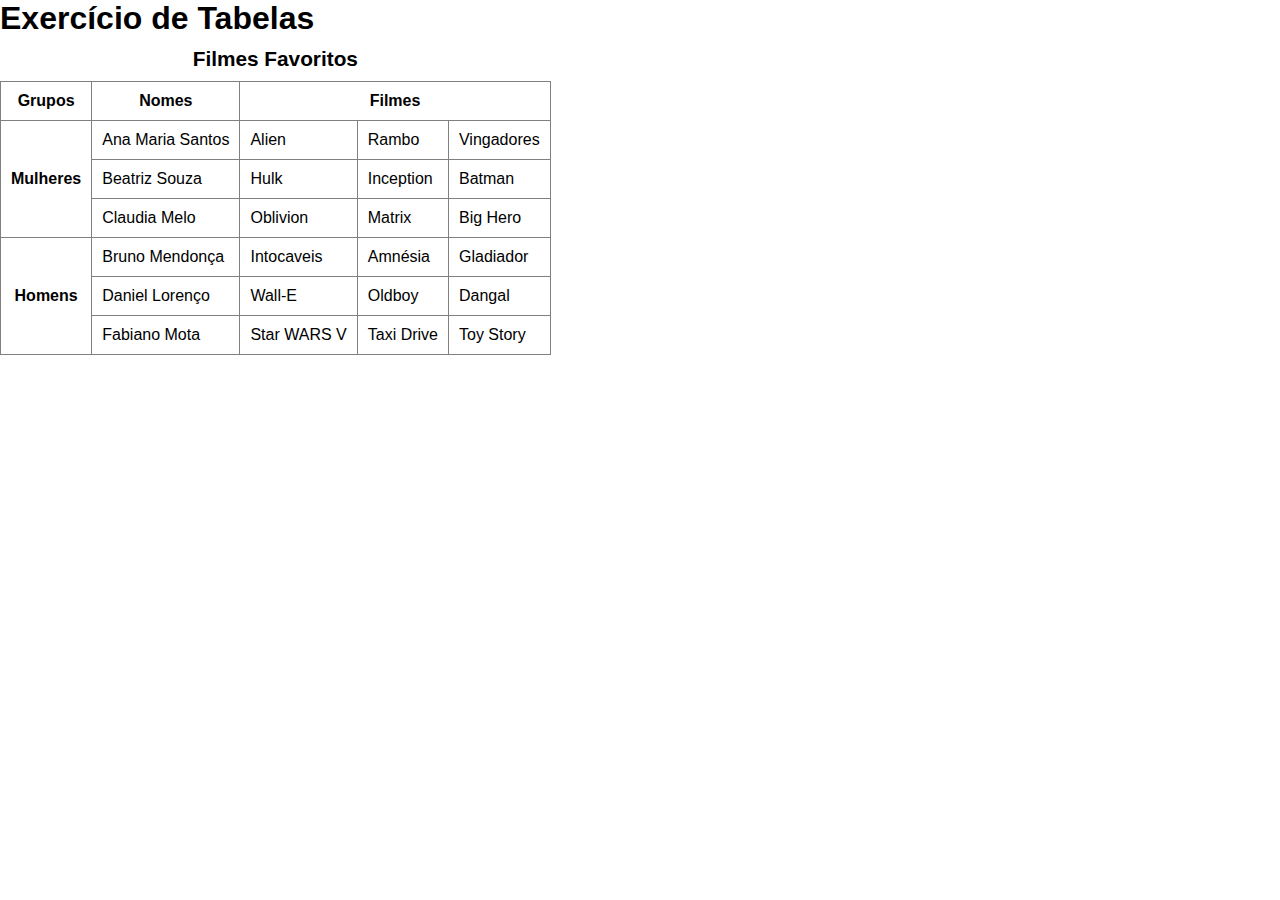
<file: ex010/index.html>
<!DOCTYPE html>
<html lang="pt-br">
<head>
    <meta charset="UTF-8">
    <meta http-equiv="X-UA-Compatible" content="IE=edge">
    <meta name="viewport" content="width=device-width, initial-scale=1.0">
    <title>Tabelas</title>
    <link rel="stylesheet" href="style.css">
</head>
<body>
    <h1>Exercício de Tabelas</h1>
    <table>
        <caption>
            Filmes Favoritos
        </caption>
        <thead>
            <tr>
                <th scope="col">Grupos</th>
                <th scope="col">Nomes</th>
                <th scope="colgroup" colspan="3">Filmes</th>
            </tr>
        </thead>
        <tbody>
            <tr>
                <th scope="rowgroup" rowspan="3">Mulheres</th>
                <td>Ana Maria Santos</td>
                <td>Alien</td>
                <td>Rambo</td>
                <td>Vingadores</td>
            </tr>
            <tr>
                <td>Beatriz Souza</td>
                <td>Hulk</td>
                <td>Inception</td>
                <td>Batman</td>
            </tr>
            <tr>
                <td>Claudia Melo</td>
                <td>Oblivion</td>
                <td>Matrix</td>
                <td>Big Hero</td>
            </tr>
            <tr>
                <th scope="rowgroup" rowspan="3">Homens</th>
                <td>Bruno Mendonça</td>
                <td>Intocaveis</td>
                <td>Amnésia</td>
                <td>Gladiador</td>
            </tr>
            <tr>
                <td>Daniel Lorenço</td>
                <td>Wall-E</td>
                <td>Oldboy</td>
                <td>Dangal</td>
            </tr>
            <tr>
                <td>Fabiano Mota</td>
                <td>Star WARS V</td>
                <td>Taxi Drive</td>
                <td>Toy Story</td>
            </tr>
        </tbody>
    </table>
</body>
</html>
</file>
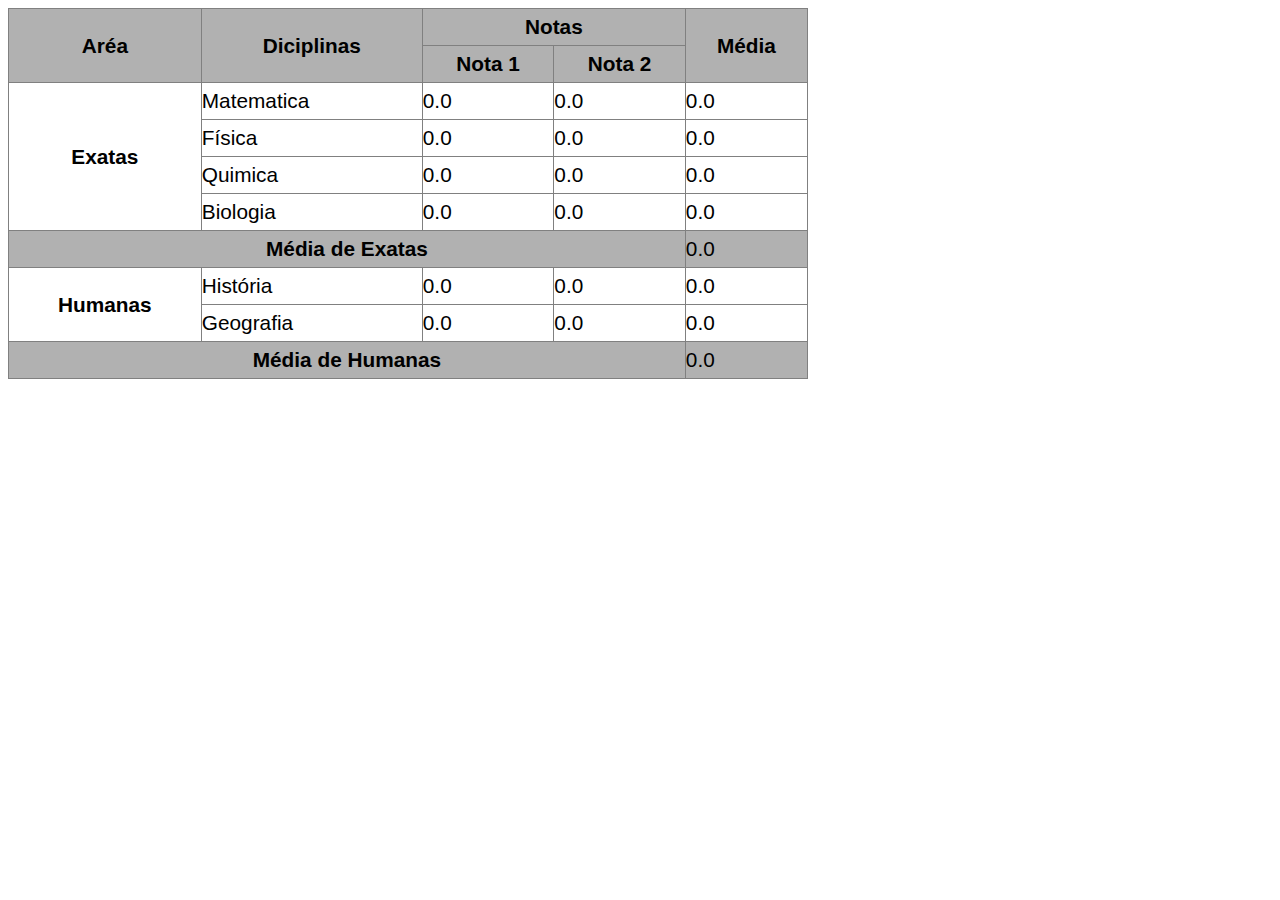
<file: ex011/index.html>
<!DOCTYPE html>
<html lang="pt-br">
<head>
    <meta charset="UTF-8">
    <meta http-equiv="X-UA-Compatible" content="IE=edge">
    <meta name="viewport" content="width=device-width, initial-scale=1.0">
    <title>Desafio Tabela</title>
    <style>
        body{
            font-family: Arial, Helvetica, sans-serif;
        }
        table{
            width: 800px;
            border-collapse: collapse;
        }
        th,td{
            border: 1px solid gray;
            font-size: 1.3rem;
            padding: 6px 0;

        }
        .destaque{
            background-color: rgb(177, 177, 177);
        }
        div#container{
            overflow-x: scroll
            /* Efeito Zebrado 
            class ou id : nth-child(2n)[ 2n aplica propriedades em todas as linhas pares ]
                                       [ 5n aplica na quinta linha as propriedades]
                                       ou
            class ou id :nth-child(odd)[2n-1][Impar]
            class ou id :nth-child(even)[2n][Par] */
        } 
    </style>
</head>
<body>
    <div id="container">
        <table>
            <thead>
                <tr class="destaque">
                    <th scope="col" rowspan="2" >Aréa</th>
                    <th scope="col" rowspan="2" >Diciplinas</th>
                    <th scope="colgroup" rowspan="1" colspan="2" >Notas</th>
                    <th scope="col" rowspan="2" >Média</th>
                </tr>
                <tr>
                    <th scope="col" class="destaque">Nota 1</th>
                    <th scope="col" class="destaque">Nota 2</th>
                </tr>
            </thead>
            <tbody>
                <tr>
                    <th scope="rowgroup" rowspan="4">Exatas</th>
                    <td>Matematica</td>
                    <td>0.0</td>
                    <td>0.0</td>
                    <td>0.0</td>
                </tr>
                <tr>
                    <td>Física</td>
                    <td>0.0</td>
                    <td>0.0</td>
                    <td>0.0</td>
                </tr>
                <tr>
                    <td>Quimica</td>
                    <td>0.0</td>
                    <td>0.0</td>
                    <td>0.0</td>
                </tr>
                <tr>
                    <td>Biologia</td>
                    <td>0.0</td>
                    <td>0.0</td>
                    <td>0.0</td>
                </tr>
                <tr class="destaque">
                    <th scope="row" colspan="4" >Média de Exatas</th>
                    <td>0.0</td>
                </tr>
                <tr>
                    <th scope="rowgroup" rowspan="2">Humanas</th>
                    <td>História</td>
                    <td>0.0</td>
                    <td>0.0</td>
                    <td>0.0</td>
                </tr>
                <tr>
                    <td>Geografia</td>
                    <td>0.0</td>
                    <td>0.0</td>
                    <td>0.0</td>
                </tr>
                <tr class="destaque">
                    <th scope="row" colspan="4">Média de Humanas</th>
                    <td>0.0</td>
                </tr>
        
            </tbody>
        </table>
    </div>
</body>
</html>
</file>
<file: ex001/index.css>
@charset "UTF-8";

*{
    margin: 0;
    padding: 0;
    box-sizing: border-box;
}

body{
    max-width: 1400px;
    margin: 0 auto;
    padding: 0;
    font-size: 16px;
    font-family: Arial, Helvetica, sans-serif;
}
#header{
    display: block;
    max-width: 100%;
    margin: 0 auto;
    margin: 0 10px 100px 20px;


}
#nav{
    display: flex;
    background-color: rgba(128, 128, 128, 0.301);
    text-align: center;
    border-radius: 0 0 35px 35px;
}
#menu{
    display: flex;
    margin: 0 auto;
}
#bt-center{
    font-size: 1.5rem;
    color: black;
    background-color: rgba(128, 128, 128, 0.836);
    width: 60px;
    height: 60px;
    transform: translateY(30px);
    border-radius: 50%;
    border-color: transparent;
    cursor: pointer;
    box-shadow: 2px 3px 7px 1px rgba(0, 0, 0, 0.37)
    
}
#bt-center:hover{
    transform: translateY(20px);
    transition: .4s;
}

#menu li{
    list-style: none;
    margin: 10px 30px;
    
}
#menu li button{
    background-color:rgba(128, 128, 128, 0.301);
    border-radius: 10px;
    border-color: transparent;
    cursor: pointer;
}
#menu li:hover{
    transform: translateY(4px);
    transition: .4s;
}
#menu a:hover{
    color:black
}
#menu>li>button{
    padding: 0 30px;
    color:rgba(0, 0, 0, 0.664);
    font-size:1.5rem;    
    
    

}
a{
    text-decoration: none;
}
#section{
    display: grid;
    grid-template-columns: repeat(3,1fr);
    text-align: center;
    background-color: rgba(175, 175, 175, 0.384);
    border-radius: 10px;
    padding: 10px;
}
#section div{
    color: black;
    border: 1px solid rgba(128, 128, 128, 0.445);
    border-radius: 30px 0px 30px 0px;
    margin: 0 10px;
    box-shadow: 2px 2px 4px 2px rgba(0, 0, 0, 0.233);
}
img{
    max-width: 100%;
    border-radius: 30px 0 30px 0;
}
h1{
    font-size: 1.5rem;
    color:rgb(85, 83, 83);
    text-align: center;
    text-shadow: 2px 2px 3px rgba(0, 0, 0, 0.301);
    padding: 10px 0 20px 0;
}
/*Article class*/
.text{
    text-align: justify;
    margin: 10px;
}
.text p{
    text-indent: 1rem;
    
}
footer p{   
    display: block;
    padding: 30px;
    text-align: center;
    margin: 0 auto;
}

@media(max-width:850px){
    li{
        display: none;
    }
    .active li{
        display: block;
        transition: .4s ease;
        position: relative;
    }
    .active #menu{
        display: block;
        height: 100vh;
        margin: 0 auto;
    }
    #header{
      margin: 0;  
    }
    .off{
        display: none;
    }
    #main{
        margin-top: 100px;
    }
    #bt-center{
        position: absolute; 
        right: 88%;
        background-color: gray;
    }

}
</file>
<file: ex002/css-style/style.css>
@charset "utf-8";
*{
    margin: 0;
    padding: 0;
    box-sizing: border-box;
}
:root{
    /*=====Colors=====*/


    --body-color: #cfcfcf;
    --sidebar-color:#9e9e9e ;
    --primary-color: #a478f7;
    --primary-color-light:#f5f5f5 ;
    --toogle-color: #dddddd;
    --text-color: #707070;


/*=====Transitions=====*/


    --tran-02: all 0.02s ease;
    --tran-03: all 0.03s ease;
    --tran-04: all 0.04s ease;
    --tran-05: all 0.05s ease;
    --tran-06: all 0.06s ease;
}
/*=====Tags Raiz====*/

body{
    background: var(--body-color);
    font-size: 16px;
}
/*==========================*/

/*=====Conteudo Corpo=====*/
#main{
    font-weight: 500;
    font-family: 'Segoe UI', Tahoma, Geneva, Verdana, sans-serif;
    margin: 10px 30px 10px 280px;
    max-width: 1720px;
    text-align: justify;
    border: 1px solid red;
    transition: .5s;

}
#main.ajust{
    margin: 10px 30px 10px 100px;
    transition: .5s;

}
#article h1{
    font-size: 28px;
    text-align: center;
    margin:20px 0;
}
#article p{
    text-align: center;
    text-indent:1rem;
    font-size: 16px;
    padding: 20px;
}
#section{
    margin-top: 40px;
    display: grid;
    grid-template-columns: repeat(2,1fr);
    
}
img{
 max-width: 100%;
}
.video{
    height: 0;
    position: relative;
    padding-bottom: 25.55%;
    width: 100%;
    background-color: #a478f7;
    max-width: 44.5%;
    margin: 0 auto;
}
.video iframe{
    position: absolute;
    top: 0%;
    left: 0%;
    width: 100%;
    height: 100%;
    
}
.img{
    padding: 10px 10px;
    
}
/*=====Barra do Menu=====*/

.menu-bar header{
    position: relative;
}

.bar-toggle{
    display: flex;
    flex-direction: column;
    margin-top: 50px;
    
}

.menu-bar .toggle{
    position: absolute;
    top: 5%;
    left: 100%;
    transform: translateX(-12px) rotateZ(540deg);/*==Efeito deslizar e rotacionar===*/
    transition: .5s;
    height: 25px;
    width: 25px;
    background: var(--primary-color);
    color: white;
    font-size: 22px;
    display: flex;
    align-items: center;
    justify-content: center;
    border-radius: 50%;
    cursor: pointer;
}

.menu-bar{
    position: fixed;
    top: 0;
    left: 0;
    background: var(--primary-color-light);
    height: 100%;
    width: 250px;
    transition: .5s;
}
.menu-bar.close .toggle{
    transform: translateX(-12px) rotateZ(360deg);
    transition: .5s;
    
}

.menu-bar.close{
    width: 80px;
    transition: .5s;
}
.menu-bar.close .nav-text{
    opacity: 0;
    transition: .2s;
}

.menu{
    font-size: 2rem;
    margin: 60px 0px;
    cursor: pointer;
    align-items: center;
}

.menu-bar li{
    height: 60px;
    display: flex;
    align-items: center;
    list-style: none;
    margin:20px 12px;

}

.menu-bar li .icon{
    display: flex;
    align-items: center;
    justify-content: center;
    min-width: 60px;
    font-size: 30px;
}

.menu-bar li .icon,
.menu-bar li .nav-text{
    color: var(--text-color);
    transition: var(--tran-02);
}

.menu-bar li a{
    display: flex;
    height: 100%;
    width: 100%;
    text-decoration: none;
    align-items: center;
    border-radius: 6px;
    transition: var(--tran-05)
}
.menu-bar li a:hover{
    background: var(--primary-color);
}

.nav-text{
    font-family: 'Segoe UI', Tahoma, Geneva, Verdana, sans-serif;
    font-size: 20px;
    padding: 0 15px;
    
}
.menu-bar li a:hover .icon,
.menu-bar li a:hover .nav-text{
    color: var(--primary-color-light);
}
</file>
<file: ex003/styles/index.css>
@charset "utf-8";

*{
    margin: 0;
    padding: 0;
    box-sizing: border-box;
    font-size: 16px;
    font-family: 'Segoe UI', Tahoma, Geneva, Verdana, sans-serif;
    text-decoration: none;
    list-style: none;
}
/*====Root=Color===*/
:root{
    --body-color--:#717171;
    --sidebar-color--:#4F4F4F;
    --header-color--:#2B2B2C;
    --text-color--:#aaa;
    --menu-color--:#2B2a33;
 
/*====Transition====*/
    --trans-01: .1s;
    --trans-02: .2s;
    --trans-03: .3s;
    --trans-04: .4s;
    --trans-05: .5s;
    --trans-06: .6s;
    --trans-07: .7s;
    --trans-08: .8s;
    --trans-09: .9s;
}
/*=====Body=====*/
body{
    max-width: 1400px;
    margin: 0 auto;
}


/*=====Header=====*/
#header{
    display: block;
    position: fixed;
    top: 0;
    left: 0;
    height: 70px;
    width: 100%;
}
.sidebar{
    display: block;
    
}
.logo{

}
.sidebar-menu{
    background-color: var(--menu-color--);
    display: flex;
    justify-content: center;
    align-items: center;
    padding: 10px;
    border-radius: 0 0 20px 20px;
}
.sidebar-menu li a,i{
    color: var(--text-color--);
    font-size: 1.5rem;
    padding: 5px 5px;
    margin: 0 20px;
}
.sidebar-menu a ,i:hover{
    transform: scale(1.2);
    transition: var(--trans-03);
    color: white;
}
.sidebar-menu-bt-center>a>i{
    font-size: 2.5rem;
   
    
}
/*====Main====*/
#main{
    padding:180px 0 0 0 ;
    display: block;
    
    
}

.article{
    display: block;
}

/*====Videos====*/
#section-video{
    display: grid;
    grid-template-columns: repeat(2,1fr);
    flex-wrap: wrap;
    background-color: red;
}

.container-section-video{
    background-color: blue;
    margin: 10px;

}
.container-section-video iframe{
    background-color: yellow;
    padding: 10px;
    max-width: 100%;
    min-width: none;
}
/*====fotos====*/
#section-foto{
    display: flex;
}
.main-section-foto{

}


/*====Rodape====*/


.rodape{
    display: block;
    margin: 40px auto 0 auto;
    
}
table{
    padding: 20px;
    width: 100%;
    background-color:#2B2a33;
    
}
tr{
    width: 100%;
}
td{
    text-align: left;
    line-height: 1.9rem;
    width: 33.33%;
    padding: 0 10px;
    color: #c4b91d;
    font-weight: normal;
}
td>a{
    color: #c4b91d;
}
td>a:hover{
    color: #fdf9f9;
}
/**/
/**/
/**/
/**/
/**/
/**/
/**/
/**/
/**/



/*=====Script=====*/


#bt-mobile{
    display: none;
}

/**/
/**/
/**/
/**/
/**/
/**/
/**/
/**/
/**/
/**/
/**/
/**/
/**/
/**/
/**/
/**/
/*=====Media Query=====*/
@media (max-width:1024px){
    #section-video{
        display: grid;
        grid-template-columns: 1fr;
        background-color: red;
        text-align: center;
    }
}
@media(max-width:740px){
    #header{
        display: block;
        position: fixed;
        top: 0;
        left: 0;
        height: 70px;
        width: 100%;
    } 
    .sidebar{
        display: block;
        
    }
    .sidebar-menu{
        background-color: var(--menu-color--);
        display: flex;
        justify-content: center;
        align-items: center;
        padding: 10px;
        border-radius: 0 0 20px 20px;
    }
    .sidebar-menu li a,i{
        color: var(--text-color--);
        font-size: 1.5rem;
        padding: 5px 5px;
        margin: 0 20px;
    }
    .sidebar-menu li a,i{
        color: var(--text-color--);
        font-size: 1.5rem;
        padding: 5px 5px;
        margin: 0 20px;
    }

    .sidebar-menu-bt-center>a>i{
        font-size: 2.5rem;
       
        
    }
    .sidebar-menu-bt-center>a>i{
        font-size: 2.5rem;
       
        
    }
    .close{
        display: none;
    }
}

/**/
</file>
<file: ex004/style/css01.css>
@charset "UTF-8";
*{
    padding: 0;
    margin: 0;
    box-sizing: border-box;
    font-family: 'Segoe UI', Tahoma, Geneva, Verdana, sans-serif;
    font-size: 16px;
    text-decoration: none;
    list-style: none;
}
:root{

    /*=====Paleta de Cores=====*/

    --primeira:#C5C4C4;
    --segunda:#969595;
    --terceira:#2F2F2F;
    --Quarta:#040303;
    --Quinta:#676767;

    /*=====Transforms=====*/

    --time-02: .2s;
    --time-03: .3s;
    --time-04: .4s;
    --time-05: .5s;
    --time-06: .6s;
    
}
body{
    background-color: var(--primeira);
}
.box{
    display: block;
    position: fixed;
    background-color:var(--Quinta);
    top: 0;
    left: 0;
    width: 70px;
    height: 100vh;
}

.menu-bar{
    position: fixed;
}
.menu-bar li{
    display: flex;
    align-items: center;
}
.menu-bar li:hover{
    background-color:var(--Quinta);
    transition: var(--time-05);
    width: 170px;   
    border-radius: 0 20px 20px 0;
}

.button{
    margin: 20px 10px;
    cursor: pointer;
    background-color: var(--terceira);
    color: var(--primeira);
    height: 50px;
    width: 50px;
    border-radius: 50%;
    border-color: transparent;
}
.button i{
    font-size: 1.5rem;
}
.button:hover{
    transition: var(--time-03);
    transform: scale(1.4);
}
.hidden:hover{
    
}
.bt-legenda{
    margin-left: 30px;
    visibility: hidden;
}
 
/*====script====*/
.log-in{

}
.log-out{
    display: none;
}
</file>
<file: ex004/style/css02.css>
@charset "UTF-8";
*{
    padding: 0;
    margin: 0;
    box-sizing: border-box;
    font-family: 'Segoe UI', Tahoma, Geneva, Verdana, sans-serif;
    font-size: 16px;
    text-decoration: none;
    list-style: none;
}
</file>
<file: ex005/style/grid.css>
@charset "UTF-8";

*{
    margin: 0;
    padding: 0;
    box-sizing: border-box;
    text-decoration: none;
    list-style: none;
    font-size: 1rem;
    font-family: 'Segoe UI', Tahoma, Geneva, Verdana, sans-serif;
}
:root{

    --header:red;
    --sidebar:green;
    --menu:gray;
    --container:blue;
    --rodape:purple;
}
body{
    display: grid;
    grid-template-areas: "header header header "
                         "nav main main " 
                         "nav main main "
                         "nav footer footer" ;
    gap:10px;
    margin: 0 10px 0 10px;
    max-width: 100vw;
    margin: 0 auto;
}

.cabeçalho{
    grid-area: header;
    background-color:var(--header);
    width: 100%;
    height: 200px;
}
.sidebar{
    display: fixed;
    width: 200px;
    height: 100vh;
    grid-area:nav;
    background-color: var(--sidebar);
    text-align: center;
    justify-content: space-between;
}
.container{
    margin: 0 10px 0 -49%;
    padding: 10px;
    display: grid;
    grid-template-columns: 50% 50%;
    grid-area: main;
    background-color: var(--container);
}
.container .text{
    position: relative;
    background-color: blueviolet;
    height:0;
    padding-bottom: 45%;
    margin: 0 auto;
    width: 100%;
}
.container .img{
    position: relative;
    background-color: aqua;
    
}
.text iframe{
    position: absolute;
    top: 0;
    left: 0;
}
.img iframe{
    position: absolute;
    top: 0;
    left: 0;

    
}
.video{
    height: 1280px;
    width: 720px;
}

.rodapé{
    margin: 0 10px 0 -49%;
    height: 100px;
    grid-area: footer;
    background-color: var(--rodape);
}
</file>
<file: ex006/style/home.css>
@charset "UTF-8";


*{
    margin: 0;
    padding: 0;
    box-sizing: border-box;
    font-size: 1rem;
    text-decoration: none;
    list-style:none;
}

:root{

    /*===Paleta===*/
    --cor-1:#000000;
    --cor-2:#ffffff;
    --cor-3:#b4b4b4;
    --cor-4:#838282;
    --cor-5:#3f3f3f;
    --cor-3-transp:#b4b4b493;
    --cor-4-transp:#83828293;
    --cor-5-transp:#3f3f3f93;
    
    /*===Transition===*/
    --trans-2: .2s;
    --trans-3: .3s;
    --trans-4: .4s;
    --trans-5: .5s;
    --trans-6: .6s;
    --trans-7: .7s;
    --trans-8: .8s;
    /*===Fontes===*/
    
    /**/
}
/*====cabeçalho====*/
body{
    display: block;
    margin: 0 auto;
    width: 80%;
    height: 100vh;
    background-color:var(--cor-3);

}
/*=====Barra do menu Fixa=====*/
.menu-bar{
    border: 1px solid var(--cor-3-transp);
    position: fixed;
    width: 100%;
    height: 60px;
    top: 0;
    left: 0;
    background-color: var(--cor-2);
}
/*=============================*/

/*=====Caixa do menu=====*/
.menu{
    display: flex;
    margin: 5px 5%;
    justify-content: center;
    
}
/*==============================*/

/*=====Itens dentro do menu=====*/
.menu>li{
    display: block;
    margin: 0 5%;
    padding: 10px;
    text-align: center;
    align-content: center;
}

.menu li:hover{  
    background-color: var(--cor-3-transp);
    border-radius: 6px;
    transition: var(--trans-3);
}

.menu li a i{
    color: gray;
    font-size: 1.5rem;
}
/*====================================================================*/


/*====Conteudo====*/
main{
    display: block;
    background-color:var(--cor-2) ;
    width: 100%;
    margin-top: 100px;
}
section{
    background-color: aqua;
    width: 100%;
    height: 100%;
    margin: 0 auto;
}
article{
    background-color: aquamarine;
    text-align: justify;
}
/*======Mobile======*/

@media(max-width:700px){
    .menu-bar{
        border: 1px solid var(--cor-3-transp);
        position: fixed;
        width: 100%;
        height: 60px;
        top:calc(100vh - 60px);
        left: 0;
        background-color: var(--cor-2);
    }
}
/*======================================*/
</file>
<file: ex007/style/style.css>
@charset "UTF-8";
*{
    margin: 0;
    padding: 0;
    box-sizing: border-box;
    font-family: 'Segoe UI', Tahoma, Geneva, Verdana, sans-serif;
    font-size: 1rem;
    text-decoration: none;
    list-style: none;
}
:root{
    --body:#000000ec;
    --menu:#535353;
    --header:white;
    --table:#5c5b5ba9;
    --text-white:#ffffff;
    --text-2:#b8b8b8;
    --text-black:#000000;
}

body{
    background-color: var(--body);
    display: block;
    grid-template-columns: 1fr;
    margin: 0 auto;
    width: 100%;
}
header{
    position: absolute;
    top: 0;
    left: 0;
    width: 220px;
    height: 0;
}
header>nav{
    background-color: var(--header);
    margin: 20px;
    height: 100vh;
}
header nav ul li a{
    color: var(--text-black);
    font-weight: bold;
}
div.tabela{
    color: var(--text-white);
    width: 100%;
}
table{
    margin: 20px;
    border: 1px solid rgb(255, 255, 255);
    border-collapse: collapse;
    width: 400px;
    
}
th,td{
    border: 1px solid rgb(255, 255, 255);
    text-align: center;
    padding: 5px;
}
td.num{
    width: 50px;
}
td.num-person{
    text-align: right;
    
}
main{
    background-color: var(--menu);
    display: flex;
    flex-wrap: wrap;
}
main>section{
    display: block;
    width: 100%;
    text-align: center;
    margin: 20px 0;
}
</file>
<file: ex008/estilos/style.css>
@charset "UTF-8";
*{
    margin: 0;
    padding: 0;
    text-decoration: none;
    list-style: none;
    box-sizing: border-box;
    font-family: Arial, Helvetica, sans-serif;
    font-size: 1rem;
}

:root{
    --color-body:#dadada;
    --color-sections:#cfcfcfd2;
    --color-text:#000000;
    --color-menu:#ecececf5;
    --color-hover-menu:#b1aeae;
    --color-hover-body:#caebff;
    --color-logo:#0000ff1e;
}
body{
    background-color: var(--color-body);
    margin: 0 auto;
    max-width: 80%;
}
header{
    position: relative;
}
.sidebar{
    position: fixed;
    top: 0;
    left: 0;
    border-radius: 0  0 38px 38px;
    background-color: white;
    display: block;
    width: 100%;
}
.menu{
    height:70px;
    width: 100%;
    display: flex;
    align-items: center;
}
.menu li{
    margin: 0 auto;
}
.menu a{
    color: var(--color-text);
    text-align: center;
    padding: 15px;
    border-radius: 8px;
    font-weight: bold;
}
.menu li a:hover{
    transition: .4s;
    background-color:var(--color-logo);
    color: blue;
    
}
/*=====MAIN======*/

main{
    display: block;
    margin: 80px auto 0px; 
}
.container{
    display: block;
}
.logo {
    background-color:var(--color-logo);
    display: flex;
    color: #0026ff;
    width: 300px;
    height: 300px;
    align-items: center;
    border-radius: 300% 20% 250% 10%;
}
.logo p{
    text-align: center;
    background-color:var(--color-logo);
    color: #0e31f8;
    text-shadow: 4px 4px 5px #0000003d;
    font-size: 4rem;
    margin: 0 auto;
    border-radius: 100% 0% 200% 0%;
    font-weight: bold;
}
.box-text{
    display: block;
    margin: 40px 20px;
    line-height: 2rem;
    text-indent: 1.5rem;
}
.box-text h1{
    text-align: center;
    margin-bottom: 30px;
    font-size: 2rem;
}
.table{
    background-color:#9da9f0c2 ;
    display: block;
    margin: 0 auto;
    
}
table{
    width: 100%;
    text-align: center;
    
}
th ,td{
    padding: 10px;
}
footer{
    flex-wrap: wrap;
    padding: 20px;
    width: 100%;
    height: 200px;
    display: flex;
    justify-content: space-between;
    align-items: center;

}
</file>
<file: ex010/style.css>
@charset "UTF-8";
*{
    margin: 0 ;
    padding: 0;
    box-sizing: border-box;
}
body{
    font-family: Arial, Helvetica, sans-serif;
}

table{
    border-collapse: collapse;
}
caption{
    font-size: 1.3em;
    font-weight: bold;
    padding: 10px;
}
th, td{
    border: 1px solid gray;
    padding: 10px;
}
</file>
